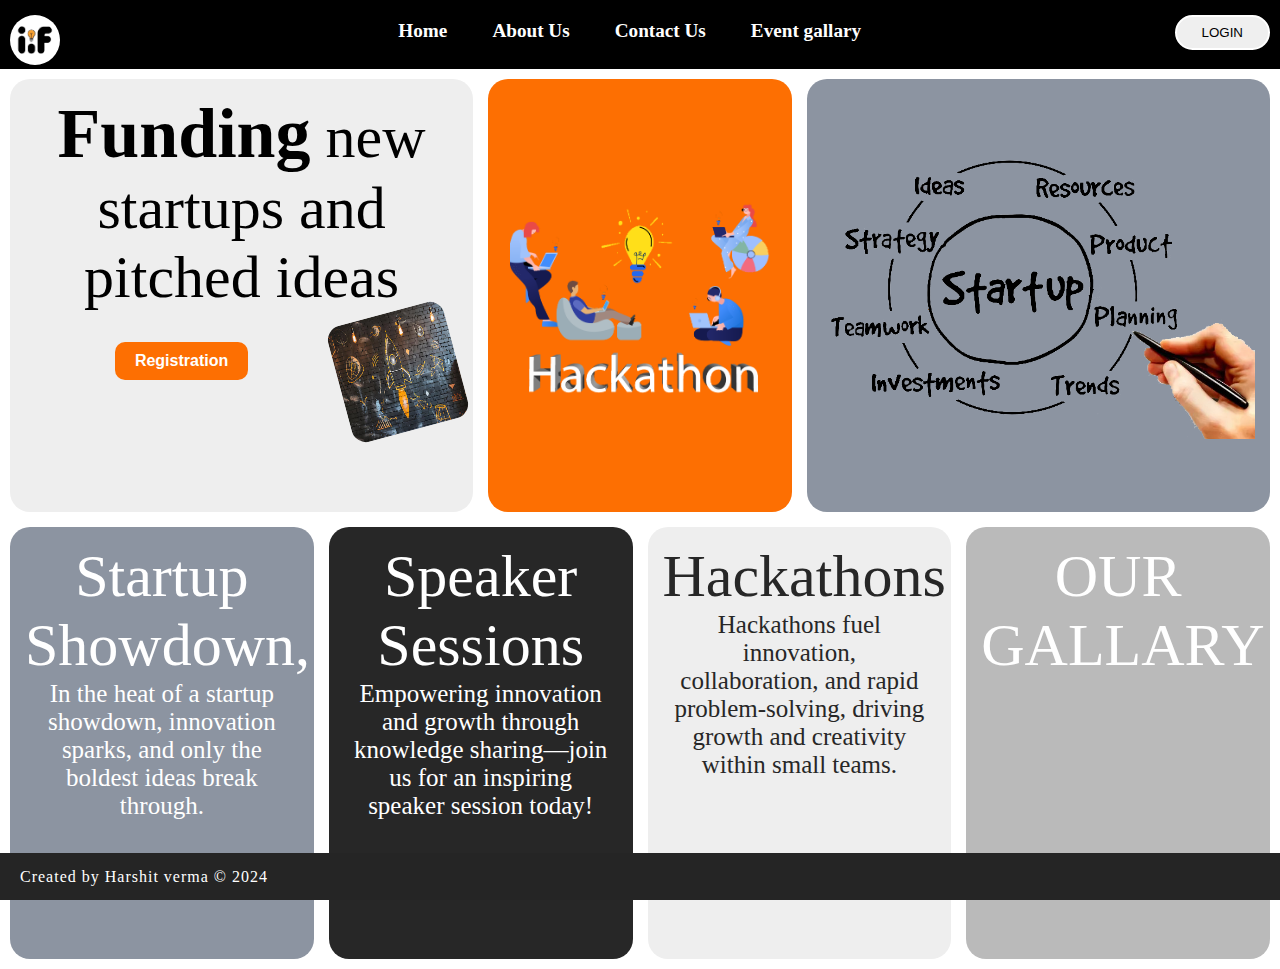
<file: index.html>
<!DOCTYPE html>
<html lang="en">

<head>
    <link rel="stylesheet" href="https://cdnjs.cloudflare.com/ajax/libs/font-awesome/6.6.0/css/all.min.css" integrity="sha512-Kc323vGBEqzTmouAECnVceyQqyqdsSiqLQISBL29aUW4U/M7pSPA/gEUZQqv1cwx4OnYxTxve5UMg5GT6L4JJg==" crossorigin="anonymous" referrerpolicy="no-referrer" />
    <link rel="stylesheet" href="./style_navbar.css">
    <link rel="stylesheet" href="./style.css">
    <meta charset="UTF-8">
    <meta name="viewport" content="width=device-width, initial-scale=1.0">
    <title>xyz</title>
</head>

<body>
    <div class="navbar">
        <div>
            <img style="cursor: pointer;" id="side-logo" src="./Assets/Logo-iif.png" alt="iif-logo">
        </div>
        <div class="menu">
            <a href="./index.html" id="home"><i class="fa-solid fa-house"></i> Home</a>
            <a href="./Pages/Aboutus.html" id="about">About Us</a>
            <a href="./Pages/Contactus.html" id="contact"><i class="fa-solid fa-phone"></i> Contact Us</a>
            <a href="./Pages/Gallary.html" id="gallary"><i class="fa-regular fa-image"></i> Event gallary</a>
        </div>
        <div class="login-Button">
            <a href="./Pages/loginForm.html"><button class="login">LOGIN</button></a>
        </div>
    </div>
    <div class="main-grid-container">
        <div id="about-box">
            <p><span class="bold">Funding</span> new startups and pitched ideas</p>
            <img id="startup-image" src="./Assets/Startup_image.jpg" alt="startup_image">
            <button id="registration-button">Registration</button>
        </div>
        <div id="image1">
            <img src="./Assets/hackathon.png" alt="image1">
        </div>
        <div id="image2">
            <img src="./Assets/Images1.png" alt="image2">
        </div>

        <div id="startup-showdown">
            <p>Startup Showdown,</p>
            <p style="font-size: 25px; margin: 0 10px;">In the heat of a startup showdown, innovation sparks, and only the boldest ideas break through.</p>
        </div>
        <div id="speaker-session">
            <p>Speaker Sessions</p>
            <p style="font-size: 25px; margin: 0 10px;">Empowering innovation and growth through knowledge sharing—join us for an inspiring speaker session today!</p>
        </div>
        <div id="hackathon">
            <p>Hackathons</p>
            <p style="font-size: 25px; margin: 0 10px;">Hackathons fuel innovation, collaboration, and rapid problem-solving, driving growth and creativity within small teams.</p>
        </div>

        <div id="gallary-box">
            <a href="./Pages/Gallary.html">
                <div>
                    <p>OUR GALLARY</p>
                </div>
            </a>
        </div>

    </div>
    <footer>
        <span>Created by Harshit verma
            &copy; 2024</span>
            <div>
                <a href="#"><i class="fa-brands fa-instagram"></i></a>
                <a href="#"><i class="fa-brands fa-linkedin-in"></i></a>
                <a href="#"><i class="fa-brands fa-facebook-f"></i></a>
                <a href="#"><i class="fa-brands fa-x-twitter"></i></a>
            </div>
    </footer>
</body>

</html>
</file>
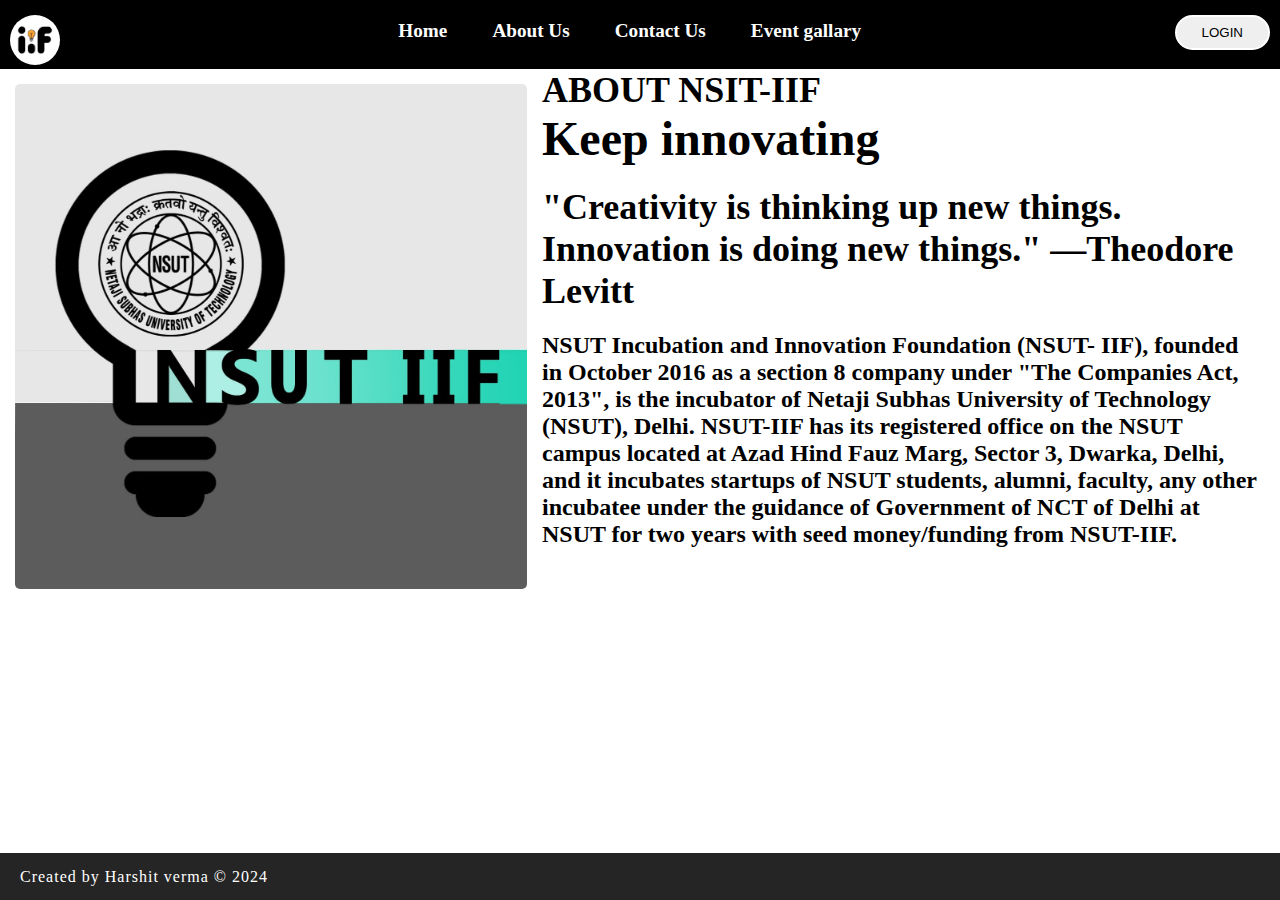
<file: Pages/Aboutus.html>
<!DOCTYPE html>
<html lang="en">

<head>
    <link rel="stylesheet" href="../style_navbar.css">
    <link rel="stylesheet" href="./Style_about_us.css">
    <meta charset="UTF-8">
    <meta name="viewport" content="width=device-width, initial-scale=1.0">
    <title>About us</title>
    <style>
        #nsutiif_logo {
            height: 40%;
            width: 40%;
            float: left;
            margin: 15px;
        }
    </style>
    <link rel="stylesheet" href="https://cdnjs.cloudflare.com/ajax/libs/font-awesome/6.6.0/css/all.min.css" integrity="sha512-Kc323vGBEqzTmouAECnVceyQqyqdsSiqLQISBL29aUW4U/M7pSPA/gEUZQqv1cwx4OnYxTxve5UMg5GT6L4JJg==" crossorigin="anonymous" referrerpolicy="no-referrer" />
</head>

<body>
    <div class="navbar">
        <div>
            <a href="/"><img id="side-logo" src="../Assets/Logo-iif.png" alt="iif-logo"></a>
        </div>
        <div class="menu">
            <a href="../index.html" id="home"><i class="fa-solid fa-house"></i> Home</a>
            <a href="./Aboutus.html" id="about">About Us</a>
            <a href="./Contactus.html" id="contact"><i class="fa-solid fa-phone"></i> Contact Us</a>
            <a href="./Gallary.html" id="gallary"><i class="fa-regular fa-image"></i> Event gallary</a>
        </div>
        <div class="login-Button">
            <a href="./loginForm.html"><button class="login">LOGIN</button></a>
        </div>
    </div>
    <img id="nsutiif_logo" src="../Assets/nsutiif_logo.jpeg" alt="">
    <div style="margin-left: 20px;">
        <h3 style="font-size: 36px;">ABOUT NSIT-IIF</h3>
        <h1 style="font-size: 48px; font-weight: 700; ">Keep innovating</h1>
    </div>

    <div>
        <p class="quote">"Creativity is thinking up new things. Innovation is doing new things." —Theodore Levitt</p>
        <p class="text">NSUT Incubation and Innovation Foundation (NSUT- IIF), founded in October 2016 as a section 8 company under
            "The Companies Act, 2013", is the incubator of Netaji Subhas University of Technology (NSUT), Delhi.
            NSUT-IIF has its registered office on the NSUT campus located at Azad Hind Fauz Marg, Sector 3, Dwarka,
            Delhi, and it incubates startups of NSUT students, alumni, faculty, any other incubatee under the guidance
            of Government of NCT of Delhi at NSUT for two years with seed money/funding from NSUT-IIF.</p>

    </div>
    <footer>
        <span>Created by Harshit verma
            &copy; 2024</span>
            <div>
                <a href="#"><i class="fa-brands fa-instagram"></i></a>
                <a href="#"><i class="fa-brands fa-linkedin-in"></i></a>
                <a href="#"><i class="fa-brands fa-facebook-f"></i></a>
                <a href="#"><i class="fa-brands fa-x-twitter"></i></a>
            </div>
    </footer>
    
</body>

</html>
</file>
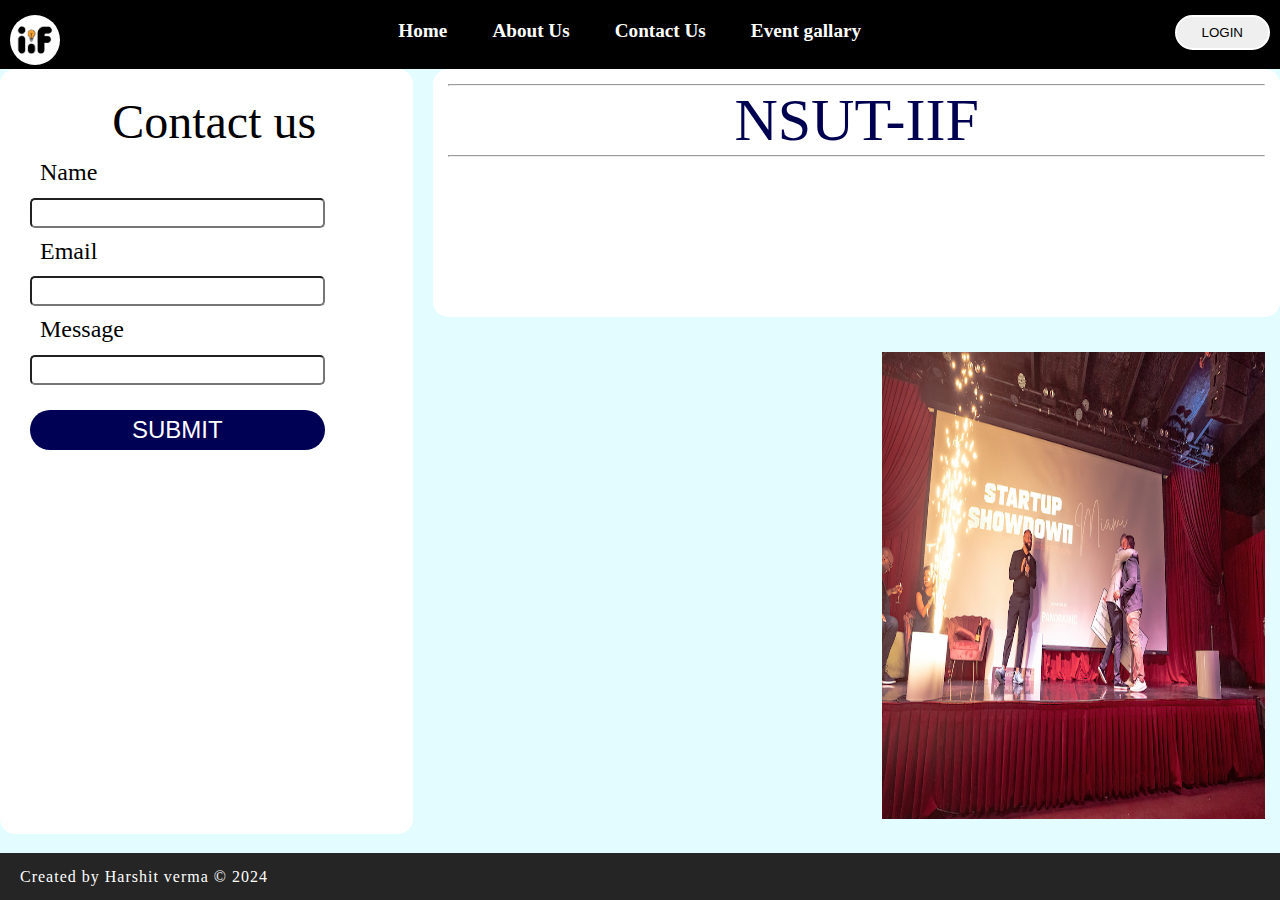
<file: Pages/Contactus.html>
<!DOCTYPE html>
<html lang="en">

<head>
    <link rel="stylesheet" href="../style_navbar.css">
    <link rel="stylesheet" href="./style-contact-us.css">
    <meta charset="UTF-8">
    <meta name="viewport" content="width=device-width, initial-scale=1.0">
    <title>Contact us</title>
    <link rel="stylesheet" href="https://cdnjs.cloudflare.com/ajax/libs/font-awesome/6.6.0/css/all.min.css" integrity="sha512-Kc323vGBEqzTmouAECnVceyQqyqdsSiqLQISBL29aUW4U/M7pSPA/gEUZQqv1cwx4OnYxTxve5UMg5GT6L4JJg==" crossorigin="anonymous" referrerpolicy="no-referrer" />
</head>

<body style="background-color: rgb(226, 252, 255);">
    <div class="navbar">
        <div>
            <a href="/"><img id="side-logo" src="../Assets/Logo-iif.png" alt="iif-logo"></a>
        </div>
        <div class="menu">
            <a href="../index.html" id="home"><i class="fa-solid fa-house"></i> Home</a>
            <a href="./Aboutus.html" id="about">About Us</a>
            <a href="./Contactus.html" id="contact"><i class="fa-solid fa-phone"></i> Contact Us</a>
            <a href="./Gallary.html" id="gallary"><i class="fa-regular fa-image"></i> Event gallary</a>
        </div>
        <div class="login-Button">
            <a href="./loginForm.html"><button class="login">LOGIN</button></a>
        </div>
    </div>

    <div id="grid-container-about-us">
        <div id="contact-info">
            <p style="font-size: 48px;
                    text-align: center;
                    margin-bottom: 10px;">
                Contact us
            </p>
            <p>Name</p>
            <input type="text" class="input-text">
            <p>Email</p>
            <input type="text" class="input-text">
            <p>Message</p>
            <input type="text" class="input-text">
            <br>
            <button id="submit-button"> SUBMIT </button>
        </div>
        <div id="name-tag">
            <hr>
            <p>NSUT-IIF</p>
            <hr>
        </div>
        <div id="location">
            <iframe src="https://www.google.com/maps/embed?pb=!1m18!1m12!1m3!1d3502.6279074316726!2d77.03587817554177!3d28.610937475676543!2m3!1f0!2f0!3f0!3m2!1i1024!2i768!4f13.1!3m3!1m2!1s0x390d05dd375e5a13%3A0x108adaa3abe4bd07!2sNetaji%20Subhas%20University%20of%20Technology!5e0!3m2!1sen!2sin!4v1727610037763!5m2!1sen!2sin" width="600" height="450" style="border:0;" allowfullscreen="" loading="lazy" referrerpolicy="no-referrer-when-downgrade"></iframe>
        </div>
        <div id="image-show">
            <img src="../Assets/Startup-Showdown-img.jpg" alt="">
        </div>
    </div>
    <footer>
        <span>Created by Harshit verma
            &copy; 2024</span>
            <div>
                <a href="#"><i class="fa-brands fa-instagram"></i></a>
                <a href="#"><i class="fa-brands fa-linkedin-in"></i></a>
                <a href="#"><i class="fa-brands fa-facebook-f"></i></a>
                <a href="#"><i class="fa-brands fa-x-twitter"></i></a>
            </div>
    </footer>
</body>

</html>
</file>
<file: style_navbar.css>
* {
    margin: 0;
    box-sizing: border-box;
    padding: 0;
}

.navbar {
    display: flex;
    flex-direction: row;
    justify-content: space-between;
    padding: 15px 10px 0 10px;
    background-color: black;
}

#side-logo {
    background-color: white;
    border-radius: 50%;
    padding: 5px;
    height: 50px;
    width: 50px;
}

.menu {
    display: flex;
}

.menu>* {
    padding: 5px 10px;
    font-weight: 700;
    font-size: 1.2rem;
    margin-left: 25px;
    text-decoration: none;
    color: white;
}

.login {
    border: 2px solid white;
    border-radius: 20px;
    padding: 8px 25px;
    cursor: pointer;
}

footer {
    position: fixed ;
    bottom: 0;
    padding: 10px 0;
    background-color: rgb(37, 37, 37);
    width: 100vw;
    color: #fff;
    letter-spacing: 1px;
    display: flex;
    justify-content: space-between;
    align-items: center;

}
footer span{
    margin-left: 20px;
}

footer div a {
    color: #fff;
    font-size: 1.5rem;
    margin: 0 25px;
}
</file>
<file: style.css>
.main-grid-container{
    display: grid;
    height: 100vh;
    grid-template: 1fr 1fr / repeat(8,8fr);
    gap: 15px;
    padding: 10px;
}
.main-grid-container>*{
    border: none;
    border-radius: 20px;
    padding: 15px;
}
#about-box{
    padding: 15px;
    grid-column: span 3;
    background-color: #EEEEEE;
    font-size: 60px;
    text-align: center;
}
#registration-button{
    background-color: #fd6f02;
    border: none;
    border-radius: 10px;
    padding: 10px 20px;
    color: white;
    font-size: medium;
    font-weight: 600;
}
.bold{
    font-weight: 800;
    font-size: 70px;
}
#startup-image{
    float: right;
    height: 120px;
    width: 120px;
    border: none;
    border-radius: 15px;
    transform: rotate(-15deg);
}
#image1{
    grid-column: span 2;
    background-color: #fd6f02;
    display: flex;
    align-items: center;
}
#image1>*{
    width: 100%;
}
#image2{
    grid-column: span 3;
    background-color: #8c94a1;
    display: flex;
    align-items: center;
}
#image2>*{
    width: 100%;
}
#startup-showdown{
    grid-column: span 2;
    background-color: #8c94a1;
    font-size: 60px;
    font-weight: 700px;
    text-align: center;
    color: white;
}
#speaker-session{
    grid-column: span 2;
    background-color: #272727;
    font-size: 60px;
    font-weight: 700px;
    text-align: center;
    color: white;
}
#hackathon{
    grid-column: span 2;
    background-color: #EEEEEE;
    font-size: 60px;
    font-weight: 700px;
    text-align: center;
    color: #272727;
}
#gallary-box{
    grid-column: span 2;
    background-color: #bababa;
    text-align: center;
}
#gallary-box *{
    text-decoration: none;
    color: white;
    font-size: 60px;
}
</file>
<file: Pages/Style_about_us.css>
#nsutiif_logo{
    width: 30%;
    border-radius: 5px;
}
.quote{
    font-size: 36px;
    font-weight: 700;
    margin: 20px 15px;
}
.text{
    font-size: 24px;
    font-weight: 600;
    margin: 20px;
}
</file>
<file: Pages/style-contact-us.css>
#grid-container-about-us{
    height: 85vh;
    display: grid;
    grid-template: 1fr 2fr /repeat(3 , 1fr);
    gap: 20px;
}
#grid-container-about-us>*{
    border-radius: 15px;
    padding: 15px;
}
#contact-info{
    grid-column: span 1;
    grid-row: span 2;
    background-color: white;
    border-radius: 15px;
    font-size: 24px;
    padding-left: 30px;
}
#name-tag{
    grid-column: span 2;
    background-color: white;
    color: rgb(0, 0, 80);
    font-size: 60px;
    text-align: center;
}
#contact-info>p{
    margin: 10px;
}
.input-text{
    height: 30px;
    width: 80%;
    border-radius: 5px;
}
#submit-button{
    margin-top: 25px;
   font-size: 24px;
   width: 80%;
   height: 40px;
   background-color: rgb(0, 0, 85);
   color: white;
   border: none;
   border-radius: 20px;
   cursor: pointer;
}
#location iframe{
    border-radius: 10px;
    height: 100%;
    width: 100%;

}
#image-show > *{
    height: 100%;
    width: 100%;
}
</file>
